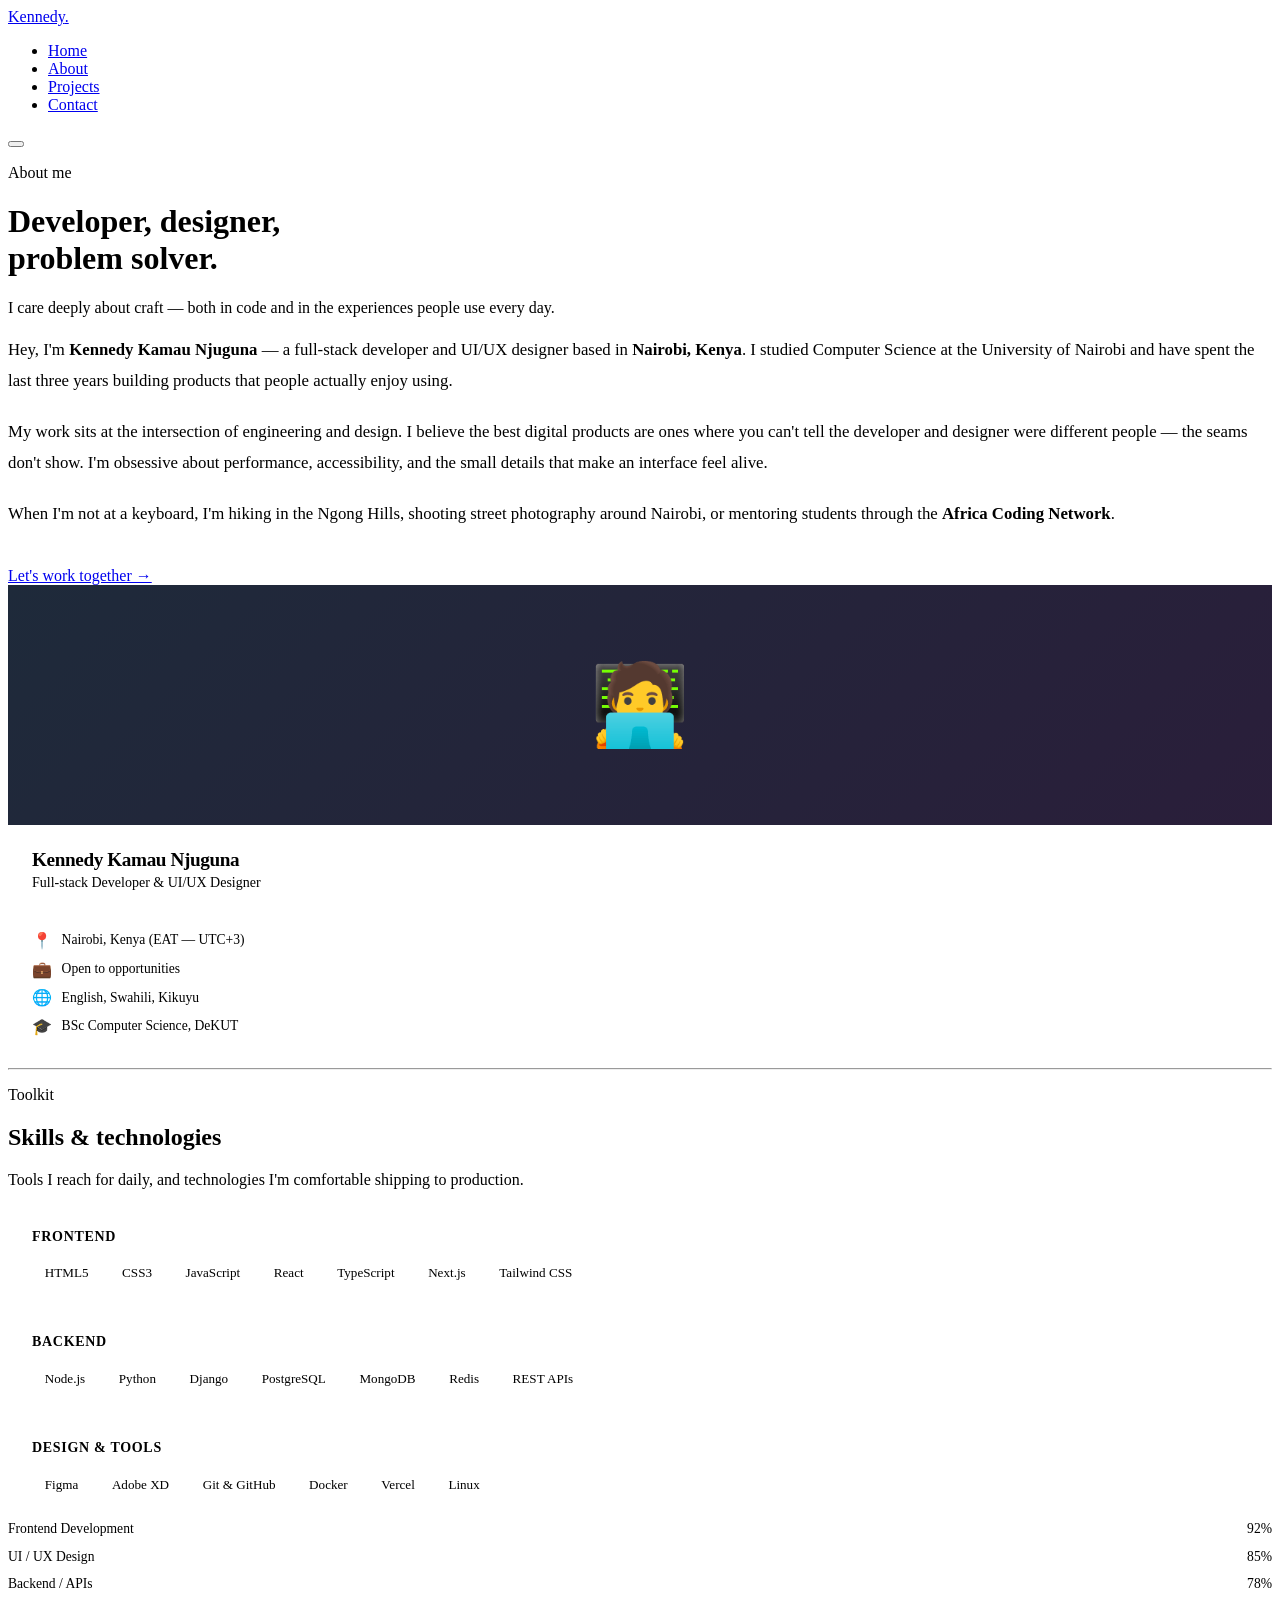
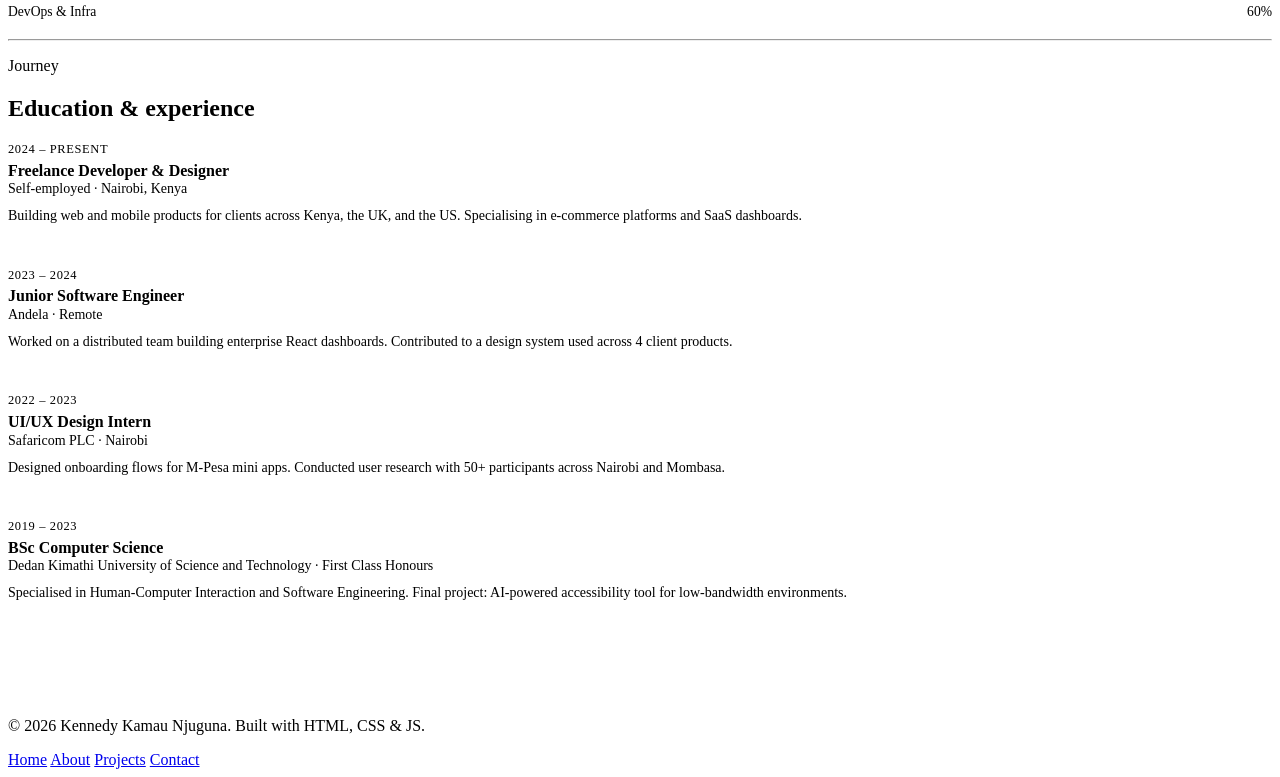
<file: index_about.html>
<!DOCTYPE html>
<html lang="en">
<head>
  <meta charset="UTF-8" />
  <meta name="viewport" content="width=device-width, initial-scale=1.0" />
  <title>About — Kennedy Kamau Njuguna</title>
  <link rel="stylesheet" href="style_about.css" />

</head>
<body>
  <nav class="nav" aria-label="Main navigation">
    <a href="index_home.html" class="nav-logo">Kennedy<span>.</span></a>
    <ul class="nav-links" id="nav-links">
      <li><a href="index_home.html">Home</a></li>
      <li><a href="index_about.html">About</a></li>
      <li><a href="index_projects.html">Projects</a></li>
      <li><a href="index_contact.html">Contact</a></li>
    </ul>
    <button class="nav-burger" aria-label="Toggle menu
    " aria-expanded="false" aria-controls="nav-links">
      <span></span><span></span><span></span>
    </button>
  </nav>

  <div class="page">
    <div class="container">
      <!-- Page Hero -->
      <div class="page-hero">
        <p class="eyebrow">About me</p>
        <h1>Developer, designer,<br>problem solver.</h1>
        <p>I care deeply about craft — both in code and in the experiences people use every day.</p>
      </div>

      <!-- About + Profile -->
      <div class="about-grid section" style="padding-top: 0;">
        <div class="about-text">
          <p>
            Hey, I'm <strong>Kennedy Kamau Njuguna</strong> — a full-stack developer and UI/UX designer
            based in <strong>Nairobi, Kenya</strong>. I studied Computer Science at the
            University of Nairobi and have spent the last three years building products
            that people actually enjoy using.
          </p>
          <p>
            My work sits at the intersection of engineering and design. I believe the best
            digital products are ones where you can't tell the developer and designer
            were different people — the seams don't show. I'm obsessive about
            performance, accessibility, and the small details that make an interface
            feel alive.
          </p>
          <p>
            When I'm not at a keyboard, I'm hiking in the Ngong Hills, shooting street
            photography around Nairobi, or mentoring students through the
            <strong>Africa Coding Network</strong>.
          </p>
          <br />
          <a href="contact.html" class="btn btn-primary">Let's work together →</a>
        </div>

        <!-- Profile card -->
        <aside>
          <div class="profile-card">
            <div class="profile-img">🧑‍💻</div>
            <div class="profile-info">
              <div class="profile-name">Kennedy Kamau Njuguna</div>
              <div class="profile-role">Full-stack Developer &amp; UI/UX Designer</div>
              <div class="profile-meta">
                <div class="pm-row"><span>📍</span><span>Nairobi, Kenya (EAT — UTC+3)</span></div>
                <div class="pm-row"><span>💼</span><span>Open to opportunities</span></div>
                <div class="pm-row"><span>🌐</span><span>English, Swahili, Kikuyu</span></div>
                <div class="pm-row"><span>🎓</span><span>BSc Computer Science, DeKUT</span></div>
              </div>
            </div>
          </div>
        </aside>
      </div>

      <hr class="divider" />

      <!-- Skills section -->
      <section class="section" style="padding-top:0">
        <p class="eyebrow">Toolkit</p>
        <h2 class="section-title">Skills &amp; technologies</h2>
        <p class="section-sub">Tools I reach for daily, and technologies I'm comfortable shipping to production.</p>

        <div class="skills-grid">
          <div class="skill-group">
            <div class="sg-title">Frontend</div>
            <div class="sg-skills">
              <span class="skill-pill">HTML5</span>
              <span class="skill-pill">CSS3</span>
              <span class="skill-pill">JavaScript</span>
              <span class="skill-pill">React</span>
              <span class="skill-pill">TypeScript</span>
              <span class="skill-pill">Next.js</span>
              <span class="skill-pill">Tailwind CSS</span>
            </div>
          </div>
          <div class="skill-group">
            <div class="sg-title">Backend</div>
            <div class="sg-skills">
              <span class="skill-pill">Node.js</span>
              <span class="skill-pill">Python</span>
              <span class="skill-pill">Django</span>
              <span class="skill-pill">PostgreSQL</span>
              <span class="skill-pill">MongoDB</span>
              <span class="skill-pill">Redis</span>
              <span class="skill-pill">REST APIs</span>
            </div>
          </div>
          <div class="skill-group">
            <div class="sg-title">Design &amp; Tools</div>
            <div class="sg-skills">
              <span class="skill-pill">Figma</span>
              <span class="skill-pill">Adobe XD</span>
              <span class="skill-pill">Git &amp; GitHub</span>
              <span class="skill-pill">Docker</span>
              <span class="skill-pill">Vercel</span>
              <span class="skill-pill">Linux</span>
            </div>
          </div>
        </div>

        <!-- Skill proficiency bars -->
        <div class="skill-bars" id="skillBars">
          <div class="sb-row">
            <div class="sb-meta"><span>Frontend Development</span><span>92%</span></div>
            <div class="sb-track"><div class="sb-fill" style="--w:0.92"></div></div>
          </div>
          <div class="sb-row">
            <div class="sb-meta"><span>UI / UX Design</span><span>85%</span></div>
            <div class="sb-track"><div class="sb-fill" style="--w:0.85"></div></div>
          </div>
          <div class="sb-row">
            <div class="sb-meta"><span>Backend / APIs</span><span>78%</span></div>
            <div class="sb-track"><div class="sb-fill" style="--w:0.78"></div></div>
          </div>
          <div class="sb-row">
            <div class="sb-meta"><span>DevOps &amp; Infra</span><span>60%</span></div>
            <div class="sb-track"><div class="sb-fill" style="--w:0.60"></div></div>
          </div>
        </div>
      </section>

      <hr class="divider" />

      <!-- Timeline -->
      <section class="section" style="padding-top:0; padding-bottom:6rem">
        <p class="eyebrow">Journey</p>
        <h2 class="section-title">Education &amp; experience</h2>

        <div class="timeline">
          <div class="tl-item">
            <div class="tl-dot"></div>
            <div class="tl-date">2024 – Present</div>
            <div class="tl-title">Freelance Developer &amp; Designer</div>
            <div class="tl-org">Self-employed · Nairobi, Kenya</div>
            <div class="tl-desc">Building web and mobile products for clients across Kenya, the UK, and the US. Specialising in e-commerce platforms and SaaS dashboards.</div>
          </div>
          <div class="tl-item">
            <div class="tl-dot"></div>
            <div class="tl-date">2023 – 2024</div>
            <div class="tl-title">Junior Software Engineer</div>
            <div class="tl-org">Andela · Remote</div>
            <div class="tl-desc">Worked on a distributed team building enterprise React dashboards. Contributed to a design system used across 4 client products.</div>
          </div>
          <div class="tl-item">
            <div class="tl-dot"></div>
            <div class="tl-date">2022 – 2023</div>
            <div class="tl-title">UI/UX Design Intern</div>
            <div class="tl-org">Safaricom PLC · Nairobi</div>
            <div class="tl-desc">Designed onboarding flows for M-Pesa mini apps. Conducted user research with 50+ participants across Nairobi and Mombasa.</div>
          </div>
          <div class="tl-item">
            <div class="tl-dot"></div>
            <div class="tl-date">2019 – 2023</div>
            <div class="tl-title">BSc Computer Science</div>
            <div class="tl-org">Dedan Kimathi University of Science and Technology · First Class Honours</div>
            <div class="tl-desc">Specialised in Human-Computer Interaction and Software Engineering. Final project: AI-powered accessibility tool for low-bandwidth environments.</div>
          </div>
        </div>
      </section>
    </div>

    <footer>
      <div class="container">
        <div class="footer">
          <p class="footer-copy">© 2026 Kennedy Kamau Njuguna. Built with HTML, CSS &amp; JS.</p>
          <nav class="footer-links" aria-label="Footer navigation">
            <a href="index_home.html">Home</a>
            <a href="index_about.html">About</a>
            <a href="index_projects.html">Projects</a>
            <a href="index_contact.html">Contact</a>
          </nav>
        </div>
      </div>
    </footer>
  </div>

  <script src="nav.js"></script>
  <script>
    // Animate skill bars when they scroll into view
    const observer = new IntersectionObserver(entries => {
      entries.forEach(e => {
        if (e.isIntersecting) {
          e.target.querySelectorAll('.sb-fill').forEach((fill, i) => {
            setTimeout(() => {
              fill.style.transform = `scaleX(${getComputedStyle(fill).getPropertyValue('--w') || 1})`;
              fill.classList.add('animate');
            }, i * 120);
          });
          observer.unobserve(e.target);
        }
      });
    }, { threshold: 0.3 });

    const bars = document.getElementById('skillBars');
    if (bars) observer.observe(bars);
  </script>
</body>
</file>
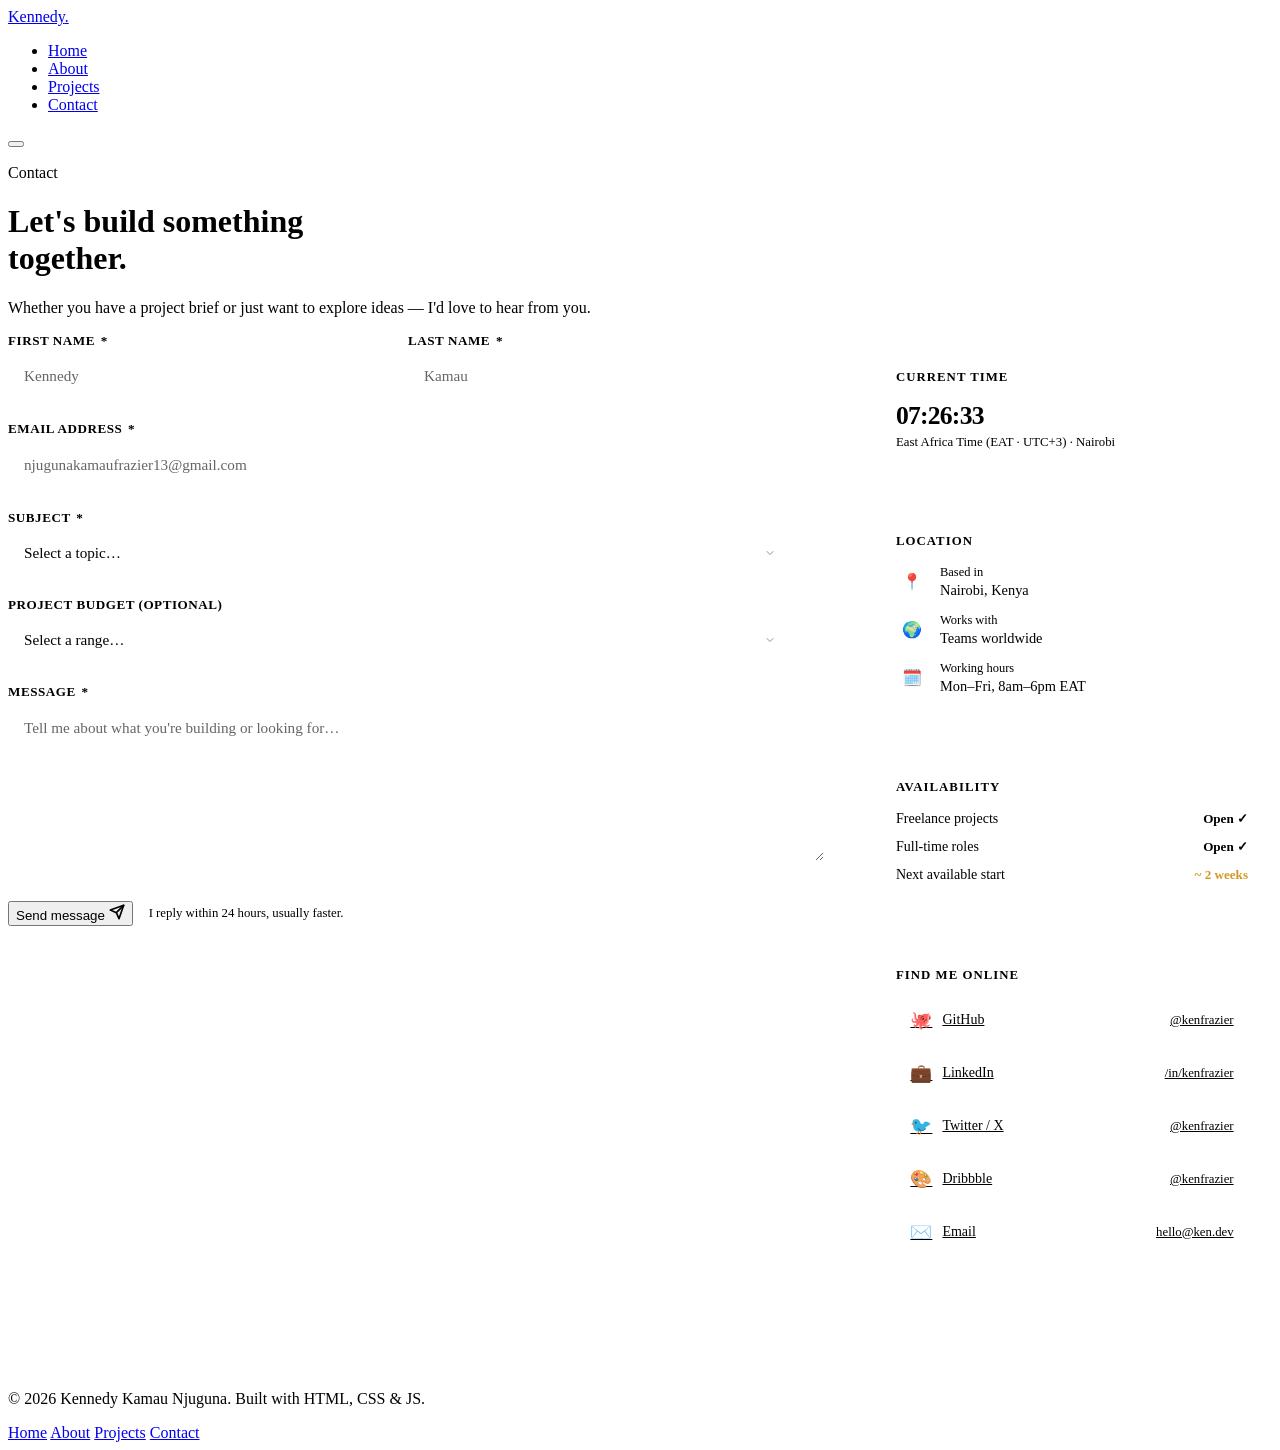
<file: index_contact.html>
<!DOCTYPE html>
<html lang="en">
<head>
  <meta charset="UTF-8" />
  <meta name="viewport" content="width=device-width, initial-scale=1.0" />
  <title>Contact — Kennedy Kamau Njuguna</title>
  <link rel="stylesheet" href="style_contact.css" />

</head>
<body>
  <nav class="nav" aria-label="Main navigation">
    <a href="index_about.html" class="nav-logo">Kennedy<span>.</span></a>
    <ul class="nav-links" id="nav-links">
      <li><a href="index_home.html">Home</a></li>
      <li><a href="index_about.html">About</a></li>
      <li><a href="index_projects.html">Projects</a></li>
      <li><a href="index_contact.html">Contact</a></li>
    </ul>
    <button class="nav-burger" aria-label="Toggle menu" aria-expanded="false" aria-controls="nav-links">
      <span></span><span></span><span></span>
    </button>
  </nav>

  <div class="page">
    <div class="container">
      <div class="page-hero">
        <p class="eyebrow">Contact</p>
        <h1>Let's build something<br>together.</h1>
        <p>Whether you have a project brief or just want to explore ideas — I'd love to hear from you.</p>
      </div>

      <div class="contact-grid section" style="padding-top:0; padding-bottom:6rem">

        <!-- Form -->
        <div>
          <div id="contactForm">
            <div class="form-row">
              <div class="form-group">
                <label for="fname">First name <span class="req">*</span></label>
                <input type="text" id="fname" name="fname" placeholder="Kennedy" autocomplete="given-name" required />
              </div>
              <div class="form-group">
                <label for="lname">Last name <span class="req">*</span></label>
                <input type="text" id="lname" name="lname" placeholder="Kamau" autocomplete="family-name" required />
              </div>
            </div>

            <div class="form-group">
              <label for="email">Email address <span class="req">*</span></label>
              <input type="email" id="email" name="email" placeholder="njugunakamaufrazier13@gmail.com" autocomplete="email" required />
            </div>

            <div class="form-group">
              <label for="subject">Subject <span class="req">*</span></label>
              <select id="subject" name="subject" required>
                <option value="" disabled selected>Select a topic…</option>
                <option value="freelance">Freelance project</option>
                <option value="fulltime">Full-time role</option>
                <option value="collab">Open-source collaboration</option>
                <option value="mentorship">Mentorship / speaking</option>
                <option value="other">Something else</option>
              </select>
            </div>

            <div class="form-group">
              <label for="budget">Project budget (optional)</label>
              <select id="budget" name="budget">
                <option value="" disabled selected>Select a range…</option>
                <option value="lt500">Under $500</option>
                <option value="500-2k">$500 – $2,000</option>
                <option value="2k-5k">$2,000 – $5,000</option>
                <option value="5k+">$5,000+</option>
                <option value="na">Not applicable</option>
              </select>
            </div>

            <div class="form-group">
              <label for="message">Message <span class="req">*</span></label>
              <textarea id="message" name="message" placeholder="Tell me about what you're building or looking for…" required></textarea>
            </div>

            <div class="submit-row">
              <button type="button" class="btn btn-primary" id="submitBtn" onclick="handleSubmit()">
                Send message
                <svg width="16" height="16" viewBox="0 0 24 24" fill="none" stroke="currentColor" stroke-width="2.5" stroke-linecap="round" stroke-linejoin="round"><path d="m22 2-7 20-4-9-9-4Z"/><path d="M22 2 11 13"/></svg>
              </button>
              <p>I reply within 24 hours, usually faster.</p>
            </div>
          </div>

          <!-- Success message -->
          <div class="form-success" id="formSuccess">
            <div class="tick">🎉</div>
            <h3>Message sent!</h3>
            <p>Thanks for reaching out. I'll get back to you within 24 hours.</p>
          </div>
        </div>

        <!-- Sidebar -->
        <aside class="contact-sidebar">

          <!-- Live clock -->
          <div class="info-card">
            <h3>Current time</h3>
            <div id="live-clock">--:--:--</div>
            <div class="clock-zone">East Africa Time (EAT · UTC+3) · Nairobi</div>
          </div>

          <!-- Location -->
          <div class="info-card">
            <h3>Location</h3>
            <div class="loc-row">
              <div class="loc-icon">📍</div>
              <div>
                <div class="loc-label">Based in</div>
                <div class="loc-value">Nairobi, Kenya</div>
              </div>
            </div>
            <div class="loc-row">
              <div class="loc-icon">🌍</div>
              <div>
                <div class="loc-label">Works with</div>
                <div class="loc-value">Teams worldwide</div>
              </div>
            </div>
            <div class="loc-row">
              <div class="loc-icon">🗓️</div>
              <div>
                <div class="loc-label">Working hours</div>
                <div class="loc-value">Mon–Fri, 8am–6pm EAT</div>
              </div>
            </div>
          </div>

          <!-- Availability -->
          <div class="info-card">
            <h3>Availability</h3>
            <div class="avail-row">
              <span class="avail-label">Freelance projects</span>
              <span class="avail-val">Open ✓</span>
            </div>
            <div class="avail-row">
              <span class="avail-label">Full-time roles</span>
              <span class="avail-val">Open ✓</span>
            </div>
            <div class="avail-row">
              <span class="avail-label">Next available start</span>
              <span class="avail-val limited">~ 2 weeks</span>
            </div>
          </div>

          <!-- Social links -->
          <div class="info-card">
            <h3>Find me online</h3>
            <div class="social-links">
              <a href="#" class="social-link">
                <span class="sl-icon">🐙</span>
                GitHub
                <span class="sl-handle">@kenfrazier</span>
              </a>
              <a href="#" class="social-link">
                <span class="sl-icon">💼</span>
                LinkedIn
                <span class="sl-handle">/in/kenfrazier</span>
              </a>
              <a href="#" class="social-link">
                <span class="sl-icon">🐦</span>
                Twitter / X
                <span class="sl-handle">@kenfrazier</span>
              </a>
              <a href="#" class="social-link">
                <span class="sl-icon">🎨</span>
                Dribbble
                <span class="sl-handle">@kenfrazier</span>
              </a>
              <a href="mailto:hello@kenfrazier.dev" class="social-link">
                <span class="sl-icon">✉️</span>
                Email
                <span class="sl-handle">hello@ken.dev</span>
              </a>
            </div>
          </div>

        </aside>
      </div>
    </div>

    <footer>
      <div class="container">
        <div class="footer">
          <p class="footer-copy">© 2026 Kennedy Kamau Njuguna. Built with HTML, CSS &amp; JS.</p>
          <nav class="footer-links" aria-label="Footer navigation">
            <a href="index_home.html">Home</a>
            <a href="index_about.html">About</a>
            <a href="index_projects.html">Projects</a>
            <a href="index_contact.html">Contact</a>
          </nav>
        </div>
      </div>
    </footer>
  </div>

  <script src="nav.js"></script>
  <script>
    // Live clock in EAT (UTC+3)
    function updateClock() {
      const now = new Date();
      const eat = new Date(now.toLocaleString('en-US', { timeZone: 'Africa/Nairobi' }));
      const h = String(eat.getHours()).padStart(2, '0');
      const m = String(eat.getMinutes()).padStart(2, '0');
      const s = String(eat.getSeconds()).padStart(2, '0');
      document.getElementById('live-clock').textContent = `${h}:${m}:${s}`;
    }
    updateClock();
    setInterval(updateClock, 1000);

    // Form submission (demo)
    function handleSubmit() {
      const fname = document.getElementById('fname').value.trim();
      const email = document.getElementById('email').value.trim();
      const subject = document.getElementById('subject').value;
      const message = document.getElementById('message').value.trim();

      // Simple validation
      if (!fname || !email || !subject || !message) {
        alert('Please fill in all required fields.');
        return;
      }
      if (!/^[^\s@]+@[^\s@]+\.[^\s@]+$/.test(email)) {
        alert('Please enter a valid email address.');
        return;
      }

      // Show success
      document.getElementById('contactForm').style.display = 'none';
      document.getElementById('formSuccess').classList.add('visible');
    }
  </script>
</body>
</html>
</file>
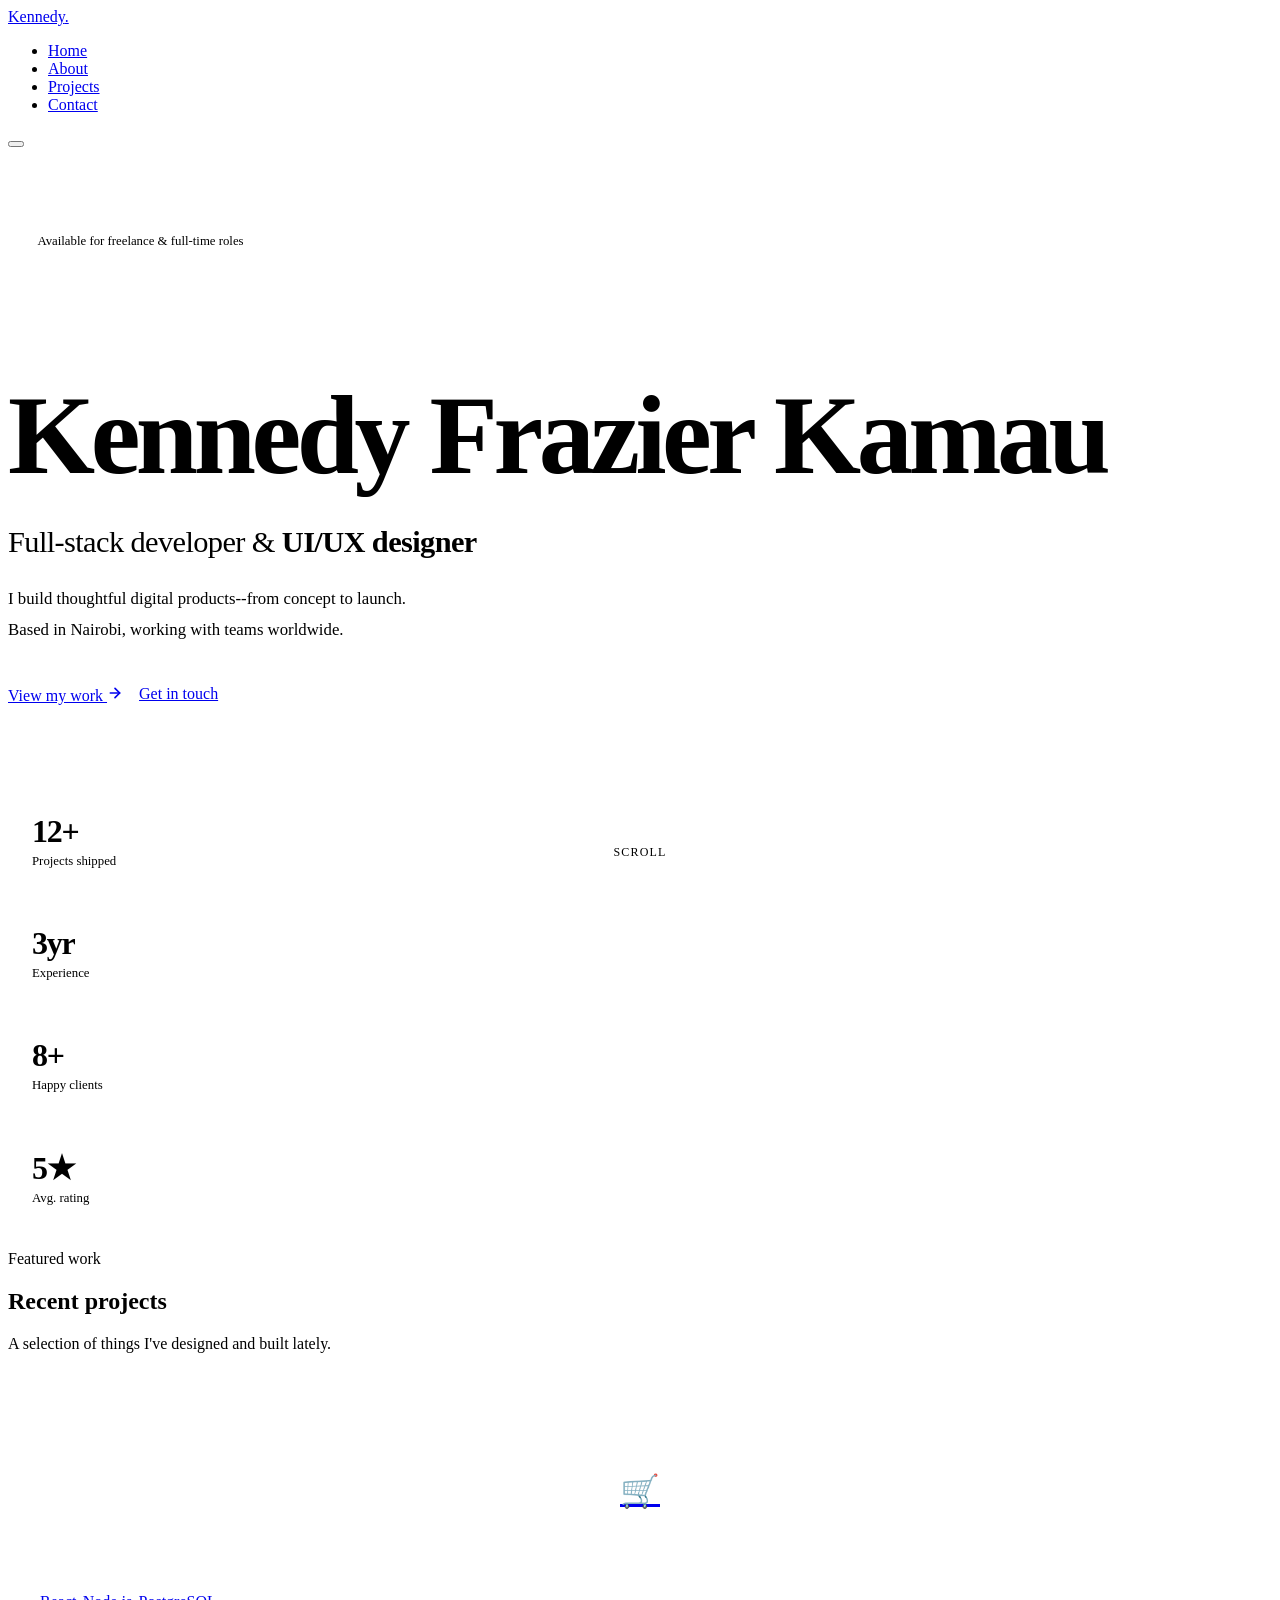
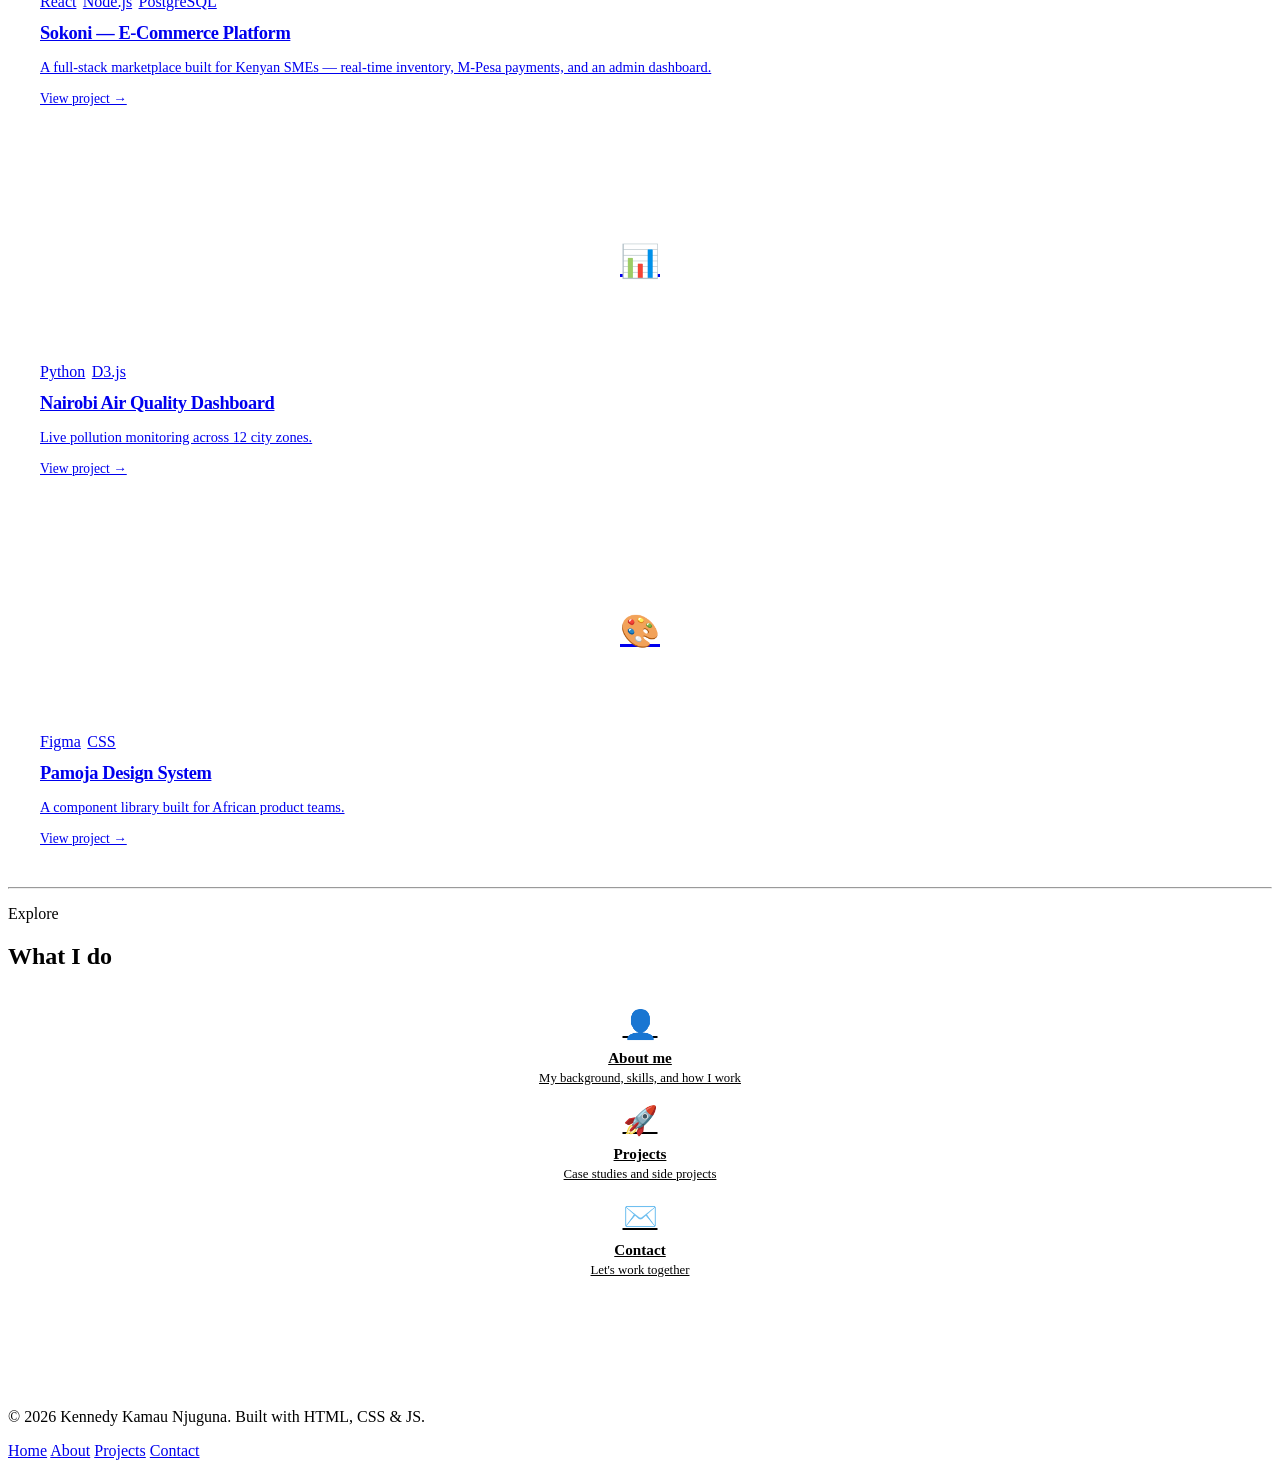
<file: index_home.html>
<!DOCTYPE html>
<html lang="en">
<head>
  <meta charset="UTF-8" />
  <meta name="viewport" content="width=device-width, initial-scale=1.0" />
  <title>Kennedy Frazier Kamau</title>
  <link rel="stylesheet" href="style_home.css" />
  
</head>
<body>
  <!-- Navigation -->
  <nav class="nav" aria-label="Main navigation">
    <a href="index_home.html" class="nav-logo">Kennedy<span>.</span></a>
    <ul class="nav-links" id="nav-links">
      <li><a href="index_home.html">Home</a></li>
      <li><a href="index_about.html">About</a></li>
      <li><a href="index_projects.html">Projects</a></li>
      <li><a href="index_contact.html">Contact</a></li>
    </ul>
    <button class="nav-burger" aria-label="Toggle menu" aria-expanded="false" aria-controls="nav-links">
      <span></span><span></span><span></span>
    </button>
  </nav>

  <div class="page">
    <!-- Hero -->
    <section class="hero">
      <div class="container hero-inner">
        <div class="hero-status">
          <span class="dot"></span>
          Available for freelance &amp; full-time roles
        </div>
        <h1 class="hero-name">Kennedy Frazier Kamau<span class="cursor"></span></h1>
        <p class="hero-tagline">Full-stack developer &amp; <strong>UI/UX designer</strong></p>
        <p class="hero-intro">
          I build thoughtful digital products--from concept to launch.
          Based in Nairobi, working with teams worldwide.
        </p>
        <div class="hero-cta">
          <a href="index_projects.html" class="btn btn-primary">
            View my work
            <svg width="16" height="16" viewBox="0 0 24 24" fill="none" stroke="currentColor" stroke-width="2.5" stroke-linecap="round" stroke-linejoin="round"><path d="M5 12h14"/><path d="m12 5 7 7-7 7"/></svg>
          </a>
          <a href="index_contact.html" class="btn btn-outline">Get in touch</a>
        </div>
      </div>
      <div class="hero-scroll" aria-hidden="true">
        <svg viewBox="0 0 24 24" fill="none" stroke-width="1.5" stroke-linecap="round" stroke-linejoin="round">
          <path d="M12 5v14M5 12l7 7 7-7"/>
        </svg>
        Scroll
      </div>
    </section>

    <div class="container">
      <!-- Stats -->
      <div class="stats">
        <div class="stat">
          <div class="stat-num">12<span>+</span></div>
          <div class="stat-label">Projects shipped</div>
        </div>
        <div class="stat">
          <div class="stat-num">3<span>yr</span></div>
          <div class="stat-label">Experience</div>
        </div>
        <div class="stat">
          <div class="stat-num">8<span>+</span></div>
          <div class="stat-label">Happy clients</div>
        </div>
        <div class="stat">
          <div class="stat-num">5<span>★</span></div>
          <div class="stat-label">Avg. rating</div>
        </div>
      </div>

      <!-- Featured Work -->
      <section class="section" style="padding-top:0">
        <p class="eyebrow">Featured work</p>
        <h2 class="section-title">Recent projects</h2>
        <p class="section-sub">A selection of things I've designed and built lately.</p>

        <div class="featured-grid">
          <a class="featured-card wide" href="index_projects.html">
            <div class="fc-img-placeholder">🛒</div>
            <div class="fc-tags">
              <span class="tag">React</span>
              <span class="tag">Node.js</span>
              <span class="tag">PostgreSQL</span>
            </div>
            <div class="fc-title">Sokoni — E-Commerce Platform</div>
            <div class="fc-desc">A full-stack marketplace built for Kenyan SMEs — real-time inventory, M-Pesa payments, and an admin dashboard.</div>
            <div class="fc-arrow">View project →</div>
          </a>
          <a class="featured-card" href="index_projects.html">
            <div class="fc-img-placeholder">📊</div>
            <div class="fc-tags">
              <span class="tag">Python</span>
              <span class="tag">D3.js</span>
            </div>
            <div class="fc-title">Nairobi Air Quality Dashboard</div>
            <div class="fc-desc">Live pollution monitoring across 12 city zones.</div>
            <div class="fc-arrow">View project →</div>
          </a>
          <a class="featured-card" href="index_projects.html">
            <div class="fc-img-placeholder">🎨</div>
            <div class="fc-tags">
              <span class="tag">Figma</span>
              <span class="tag">CSS</span>
            </div>
            <div class="fc-title">Pamoja Design System</div>
            <div class="fc-desc">A component library built for African product teams.</div>
            <div class="fc-arrow">View project →</div>
          </a>
        </div>
      </section>

      <hr class="divider" />

      <!-- Quick Links -->
      <section class="section" style="padding-top:0; padding-bottom:6rem">
        <p class="eyebrow">Explore</p>
        <h2 class="section-title">What I do</h2>
        <div class="quick-links">
          <a href="index_about.html" class="ql-card">
            <div class="ql-icon">👤</div>
            <div class="ql-title">About me</div>
            <div class="ql-desc">My background, skills, and how I work</div>
          </a>
          <a href="index_projects.html" class="ql-card">
            <div class="ql-icon">🚀</div>
            <div class="ql-title">Projects</div>
            <div class="ql-desc">Case studies and side projects</div>
          </a>
          <a href="index_contact.html" class="ql-card">
            <div class="ql-icon">✉️</div>
            <div class="ql-title">Contact</div>
            <div class="ql-desc">Let's work together</div>
          </a>
        </div>
      </section>
    </div>

    <!-- Footer -->
    <footer>
      <div class="container">
        <div class="footer">
          <p class="footer-copy">© 2026 Kennedy Kamau Njuguna. Built with HTML, CSS &amp; JS.</p>
          <nav class="footer-links" aria-label="Footer navigation"s>
            <a href="index_home.html">Home</a>
            <a href="index_about.html">About</a>
            <a href="index_projects.html">Projects</a>
            <a href="index_contact.html">Contact</a>
          </nav>
        </div>
      </div>
    </footer>
  </div>

  <script src="nav.js"></script>
</body>
</html>
</file>
<file: style_about.css>
<!-------------------About layout------------->
    .about-grid {
      display: grid;
      grid-template-columns: 1fr 340px;
      gap: 5rem;
      align-items: start;
    }

    .about-text p {
      font-size: 1.05rem;
      color: var(--text-3);
      line-height: 1.85;
      margin-bottom: 1.25rem;
    }
    .about-text p:last-child { margin-bottom: 0; }
    .about-text strong { color: var(--text); }

    <!--------------Profile card---------------->
    .profile-card {
      background: var(--bg-2);
      border: 1px solid var(--border);
      border-radius: 12px;
      overflow: hidden;
      position: sticky;
      top: calc(var(--nav-h) + 2rem);
    }
    .profile-img {
      width: 100%;
      height: 240px;
      background: linear-gradient(135deg, #1e2a3a 0%, #2a1e3a 100%);
      display: flex;
      align-items: center;
      justify-content: center;
      font-size: 5rem;
    }
    .profile-info { padding: 1.5rem; }
    .profile-name {
      font-family: var(--display);
      font-size: 1.2rem;
      font-weight: 700;
      letter-spacing: -0.02em;
      margin-bottom: 0.25rem;
    }
    .profile-role { font-size: 0.875rem; color: var(--text-2); margin-bottom: 1.25rem; }
    .profile-meta {
      display: flex;
      flex-direction: column;
      gap: 0.6rem;
      border-top: 1px solid var(--border);
      padding-top: 1.25rem;
    }
    .pm-row {
      display: flex;
      align-items: center;
      gap: 0.6rem;
      font-size: 0.85rem;
      color: var(--text-2);
    }
    .pm-row span:first-child { font-size: 1rem; width: 20px; text-align: center; }

    <!-------------------Skills -------------------->
    .skills-grid {
      display: grid;
      grid-template-columns: repeat(auto-fit, minmax(260px, 1fr));
      gap: 1.25rem;
      margin-top: 2.5rem;
    }
    .skill-group {
      background: var(--bg-2);
      border: 1px solid var(--border);
      border-radius: 10px;
      padding: 1.5rem;
    }
    .sg-title {
      font-family: var(--display);
      font-weight: 600;
      font-size: 0.875rem;
      color: var(--accent);
      letter-spacing: 0.05em;
      text-transform: uppercase;
      margin-bottom: 1rem;
    }
    .sg-skills { display: flex; flex-wrap: wrap; gap: 0.5rem; }
    .skill-pill {
      display: inline-flex;
      align-items: center;
      gap: 0.4rem;
      padding: 0.3rem 0.8rem;
      background: var(--bg-3);
      border: 1px solid var(--border);
      border-radius: 6px;
      font-size: 0.82rem;
      color: var(--text-3);
      font-family: var(--display);
    }

    <!--------------Skill bars---------------->
    .skill-bars { margin-top: 2.5rem; display: flex; flex-direction: column; gap: 1.1rem; }
    .sb-row { display: flex; flex-direction: column; gap: 0.4rem; }
    .sb-meta {
      display: flex;
      justify-content: space-between;
      font-size: 0.85rem;
      color: var(--text-2);
    }
    .sb-track {
      height: 5px;
      background: var(--bg-3);
      border-radius: 100px;
      overflow: hidden;
    }
    .sb-fill {
      height: 100%;
      background: linear-gradient(90deg, var(--accent), #818cf8);
      border-radius: 100px;
      transform: scaleX(0);
      transform-origin: left;
      transition: transform 1s cubic-bezier(0.4,0,0.2,1);
    }
    .sb-fill.animate { transform: scaleX(1); }

    <!-----------Timeline--------------->
    .timeline {
      margin-top: 2.5rem;
      position: relative;
      padding-left: 2rem;
    }
    .timeline::before {
      content: '';
      position: absolute;
      left: 5px; top: 8px; bottom: 8px;
      width: 1px;
      background: var(--border);
    }
    .tl-item {
      position: relative;
      margin-bottom: 2.5rem;
    }
    .tl-item:last-child { margin-bottom: 0; }
    .tl-dot {
      position: absolute;
      left: -1.625rem;
      top: 6px;
      width: 11px; height: 11px;
      background: var(--accent);
      border-radius: 50%;
      border: 2px solid var(--bg);
      box-shadow: 0 0 0 3px var(--accent-glow);
    }
    .tl-date {
      font-size: 0.78rem;
      font-family: var(--display);
      font-weight: 500;
      color: var(--accent);
      letter-spacing: 0.05em;
      text-transform: uppercase;
      margin-bottom: 0.3rem;
    }
    .tl-title {
      font-family: var(--display);
      font-weight: 600;
      font-size: 1rem;
      color: var(--text);
      margin-bottom: 0.1rem;
    }
    .tl-org { font-size: 0.875rem; color: var(--text-2); margin-bottom: 0.5rem; }
    .tl-desc { font-size: 0.875rem; color: var(--text-2); line-height: 1.6; }

    @media (max-width: 900px) {
      .about-grid { grid-template-columns: 1fr; }
      .profile-card { position: static; }
    }
</file>
<file: style_contact.css>
.contact-grid {
      display: grid;
      grid-template-columns: 1fr 400px;
      gap: 5rem;
      align-items: start;
    }

    /* ── Form ────────────────────────────────────── */
    .form-group {
      display: flex;
      flex-direction: column;
      gap: 0.4rem;
      margin-bottom: 1.5rem;
    }
    .form-group:last-of-type { margin-bottom: 0; }

    label {
      font-family: var(--display);
      font-size: 0.82rem;
      font-weight: 600;
      color: var(--text-2);
      letter-spacing: 0.04em;
      text-transform: uppercase;
    }
    label .req { color: var(--accent); margin-left: 2px; }

    input[type="text"],
    input[type="email"],
    select,
    textarea {
      background: var(--bg-2);
      border: 1px solid var(--border);
      border-radius: 7px;
      color: var(--text);
      font-family: var(--body);
      font-size: 0.95rem;
      padding: 0.75rem 1rem;
      width: 100%;
      outline: none;
      transition: border-color 0.2s, box-shadow 0.2s;
      -webkit-appearance: none;
      appearance: none;
    }
    input:focus, select:focus, textarea:focus {
      border-color: var(--accent);
      box-shadow: 0 0 0 3px var(--accent-glow);
    }
    input::placeholder, textarea::placeholder { color: var(--text-2); opacity: 0.6; }
    textarea { resize: vertical; min-height: 130px; }

    select {
      cursor: pointer;
      background-image: url("data:image/svg+xml,%3Csvg xmlns='http://www.w3.org/2000/svg' width='12' height='12' viewBox='0 0 24 24' fill='none' stroke='%238b949e' stroke-width='2' stroke-linecap='round' stroke-linejoin='round'%3E%3Cpath d='m6 9 6 6 6-6'/%3E%3C/svg%3E");
      background-repeat: no-repeat;
      background-position: right 1rem center;
      padding-right: 2.5rem;
    }

    .form-row {
      display: grid;
      grid-template-columns: 1fr 1fr;
      gap: 1rem;
    }

    .submit-row {
      display: flex;
      align-items: center;
      gap: 1rem;
      margin-top: 2rem;
      flex-wrap: wrap;
    }
    .submit-row p {
      font-size: 0.8rem;
      color: var(--text-2);
    }

    /* ── Success state ───────────────────────────── */
    .form-success {
      display: none;
      background: rgba(63,185,80,0.08);
      border: 1px solid rgba(63,185,80,0.25);
      border-radius: 10px;
      padding: 2rem;
      text-align: center;
    }
    .form-success.visible { display: block; }
    .form-success .tick {
      font-size: 2.5rem;
      margin-bottom: 0.75rem;
    }
    .form-success h3 {
      font-family: var(--display);
      font-weight: 700;
      margin-bottom: 0.4rem;
    }
    .form-success p { font-size: 0.9rem; color: var(--text-2); }

    /* ── Sidebar ─────────────────────────────────── */
    .contact-sidebar { display: flex; flex-direction: column; gap: 1.5rem; }

    .info-card {
      background: var(--bg-2);
      border: 1px solid var(--border);
      border-radius: 10px;
      padding: 1.5rem;
    }
    .info-card h3 {
      font-family: var(--display);
      font-size: 0.8rem;
      font-weight: 600;
      text-transform: uppercase;
      letter-spacing: 0.08em;
      color: var(--text-2);
      margin-bottom: 1rem;
    }

    /* Location/timezone */
    .loc-row {
      display: flex;
      align-items: flex-start;
      gap: 0.75rem;
      margin-bottom: 0.9rem;
    }
    .loc-row:last-child { margin-bottom: 0; }
    .loc-icon {
      width: 32px; height: 32px;
      background: var(--bg-3);
      border-radius: 7px;
      display: flex;
      align-items: center;
      justify-content: center;
      font-size: 1rem;
      flex-shrink: 0;
    }
    .loc-label { font-size: 0.78rem; color: var(--text-2); margin-bottom: 0.1rem; }
    .loc-value { font-size: 0.9rem; color: var(--text); font-family: var(--display); font-weight: 500; }

    /* Clock */
    #live-clock {
      font-family: var(--display);
      font-size: 1.6rem;
      font-weight: 700;
      letter-spacing: -0.03em;
      color: var(--accent);
      margin-bottom: 0.25rem;
    }
    .clock-zone { font-size: 0.8rem; color: var(--text-2); }

    /* Availability */
    .avail-row {
      display: flex;
      align-items: center;
      justify-content: space-between;
      margin-bottom: 0.75rem;
    }
    .avail-row:last-child { margin-bottom: 0; }
    .avail-label { font-size: 0.875rem; color: var(--text-2); }
    .avail-val {
      font-size: 0.82rem;
      font-family: var(--display);
      font-weight: 600;
      color: var(--success);
    }
    .avail-val.limited { color: #d29922; }

    /* Social links */
    .social-links {
      display: flex;
      flex-direction: column;
      gap: 0.6rem;
    }
    .social-link {
      display: flex;
      align-items: center;
      gap: 0.75rem;
      padding: 0.7rem 0.9rem;
      background: var(--bg-3);
      border: 1px solid var(--border);
      border-radius: 8px;
      color: var(--text);
      font-size: 0.875rem;
      font-family: var(--display);
      font-weight: 500;
      transition: all 0.2s;
    }
    .social-link:hover {
      border-color: var(--accent);
      color: var(--accent);
      text-decoration: none;
      transform: translateX(3px);
    }
    .sl-icon { font-size: 1.1rem; width: 20px; text-align: center; }
    .sl-handle { color: var(--text-2); font-weight: 400; font-size: 0.8rem; margin-left: auto; }

    @media (max-width: 900px) {
      .contact-grid { grid-template-columns: 1fr; }
      .form-row { grid-template-columns: 1fr; }
    }
</file>
<file: style_home.css>
<!--------Hero---------->
    .hero {
      min-height: calc(100vh - var(--nav-h));
      display: flex;
      align-items: center;
      position: relative;
      overflow: hidden;
    }

    .hero::before {
      content: '';
      position: absolute;
      top: -200px; right: -150px;
      width: 600px; height: 600px;
      background: radial-gradient(circle, var(--accent-glow) 0%, transparent 70%);
      pointer-events: none;
    }

    .hero-inner {
      position: relative;
      z-index: 1;
      padding: 5rem 0;
    }

    .hero-status {
      display: inline-flex;
      align-items: center;
      gap: 0.5rem;
      padding: 0.35rem 0.9rem;
      background: var(--bg-2);
      border: 1px solid var(--border);
      border-radius: 100px;
      font-size: 0.8rem;
      color: var(--text-2);
      margin-bottom: 2rem;
    }
    .hero-status .dot {
      width: 7px; height: 7px;
      background: var(--success);
      border-radius: 50%;
      animation: pulse 2.5s ease-in-out infinite;
    }
    @keyframes pulse {
      0%, 100% { opacity: 1; }
      50% { opacity: 0.4; }
    }

    .hero-name {
      font-family: var(--display);
      font-size: clamp(3.5rem, 9vw, 7rem);
      font-weight: 700;
      letter-spacing: -0.04em;
      line-height: 1;
      margin-bottom: 0.25rem;
    }

    .hero-name .cursor {
      display: inline-block;
      width: 4px;
      height: 0.85em;
      background: var(--accent);
      margin-left: 4px;
      vertical-align: middle;
      border-radius: 2px;
      animation: blink 1.1s step-end infinite;
    }
    @keyframes blink {
      0%, 100% { opacity: 1; }
      50% { opacity: 0; }
    }

    .hero-tagline {
      font-family: var(--display);
      font-size: clamp(1.25rem, 3vw, 1.9rem);
      font-weight: 300;
      color: var(--text-2);
      letter-spacing: -0.02em;
      margin-bottom: 1.5rem;
    }
    .hero-tagline strong {
      color: var(--accent);
      font-weight: 600;
    }

    .hero-intro {
      font-size: 1.05rem;
      color: var(--text-2);
      max-width: 48ch;
      line-height: 1.8;
      margin-bottom: 2.5rem;
    }

    .hero-cta {
      display: flex;
      gap: 1rem;
      flex-wrap: wrap;
    }

    .hero-scroll {
      position: absolute;
      bottom: 2.5rem;
      left: 50%;
      transform: translateX(-50%);
      display: flex;
      flex-direction: column;
      align-items: center;
      gap: 0.5rem;
      color: var(--text-2);
      font-size: 0.75rem;
      letter-spacing: 0.1em;
      text-transform: uppercase;
      animation: float 2s ease-in-out infinite;
    }
    .hero-scroll svg { width: 20px; height: 20px; stroke: var(--text-2); }
    @keyframes float {
      0%, 100% { transform: translateX(-50%) translateY(0); }
      50% { transform: translateX(-50%) translateY(6px); }
    }

    <!---------Quick stats---------->    
    .stats {
      display: grid;
      grid-template-columns: repeat(auto-fit, minmax(140px, 1fr));
      gap: 1px;
      background: var(--border);
      border: 1px solid var(--border);
      border-radius: 10px;
      overflow: hidden;
      margin-bottom: 6rem;
    }
    .stat {
      background: var(--bg-2);
      padding: 1.75rem 1.5rem;
    }
    .stat-num {
      font-family: var(--display);
      font-size: 2rem;
      font-weight: 700;
      color: var(--text);
      letter-spacing: -0.04em;
    }
    .stat-num span { color: var(--accent); }
    .stat-label {
      font-size: 0.8rem;
      color: var(--text-2);
      margin-top: 0.25rem;
    }

    <!---------Featured section---------->    
    .featured-grid {
      display: grid;
      grid-template-columns: 1fr 1fr;
      gap: 1.25rem;
      margin-top: 3rem;
    }
    .featured-card {
      background: var(--bg-2);
      border: 1px solid var(--border);
      border-radius: 10px;
      padding: 2rem;
      transition: border-color 0.2s, transform 0.2s;
      display: flex;
      flex-direction: column;
      gap: 0.75rem;
    }
    .featured-card:hover {
      border-color: var(--accent);
      transform: translateY(-3px);
      text-decoration: none;
    }
    .featured-card.wide { grid-column: 1 / -1; }
    .fc-img {
      width: 100%;
      height: 200px;
      object-fit: cover;
      border-radius: 6px;
      background: var(--bg-3);
      display: flex;
      align-items: center;
      justify-content: center;
    }
    .fc-img-placeholder {
      width: 100%;
      height: 180px;
      border-radius: 6px;
      background: linear-gradient(135deg, var(--bg-3) 0%, #1e2a3a 100%);
      display: flex;
      align-items: center;
      justify-content: center;
      font-size: 2rem;
    }
    .fc-tags { display: flex; gap: 0.4rem; flex-wrap: wrap; }
    .fc-title {
      font-family: var(--display);
      font-size: 1.15rem;
      font-weight: 600;
      color: var(--text);
      letter-spacing: -0.02em;
    }
    .fc-desc { font-size: 0.9rem; color: var(--text-2); line-height: 1.6; }
    .fc-arrow {
      align-self: flex-start;
      margin-top: auto;
      font-size: 0.85rem;
      color: var(--accent);
      font-family: var(--display);
      font-weight: 500;
    }

    <!---------Quick links---------->    
    .quick-links {
      display: grid;
      grid-template-columns: repeat(3, 1fr);
      gap: 1rem;
      margin-top: 3rem;
    }
    .ql-card {
      background: var(--bg-2);
      border: 1px solid var(--border);
      border-radius: 8px;
      padding: 1.5rem;
      text-align: center;
      transition: all 0.2s;
      color: var(--text);
    }
    .ql-card:hover {
      border-color: var(--accent);
      background: var(--bg-3);
      transform: translateY(-2px);
      text-decoration: none;
    }
    .ql-icon { font-size: 1.75rem; margin-bottom: 0.5rem; }
    .ql-title {
      font-family: var(--display);
      font-weight: 600;
      font-size: 0.95rem;
      margin-bottom: 0.25rem;
    }
    .ql-desc { font-size: 0.8rem; color: var(--text-2); }

    @media (max-width: 640px) {
      .featured-grid { grid-template-columns: 1fr; }
      .featured-card.wide { grid-column: auto; }
      .quick-links { grid-template-columns: 1fr; }
      .hero-scroll { display: none; }
    }
</file>
